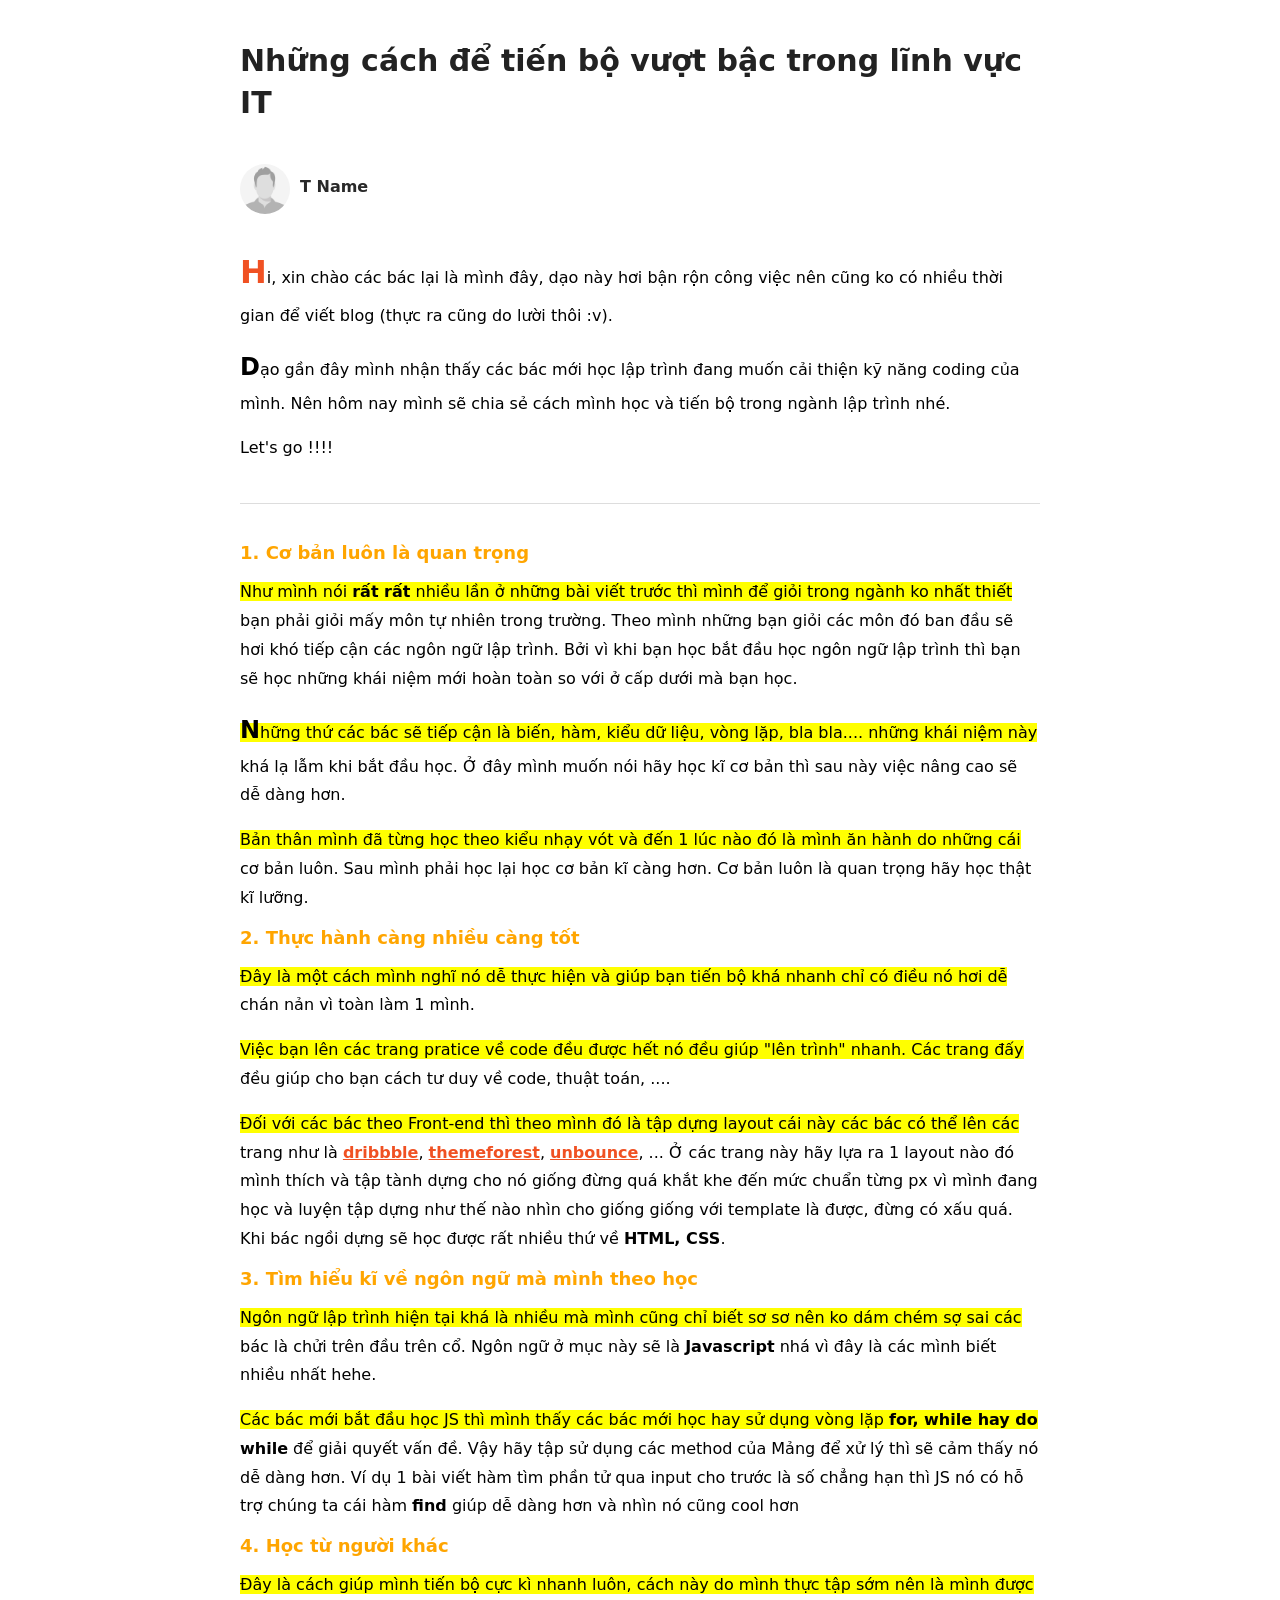
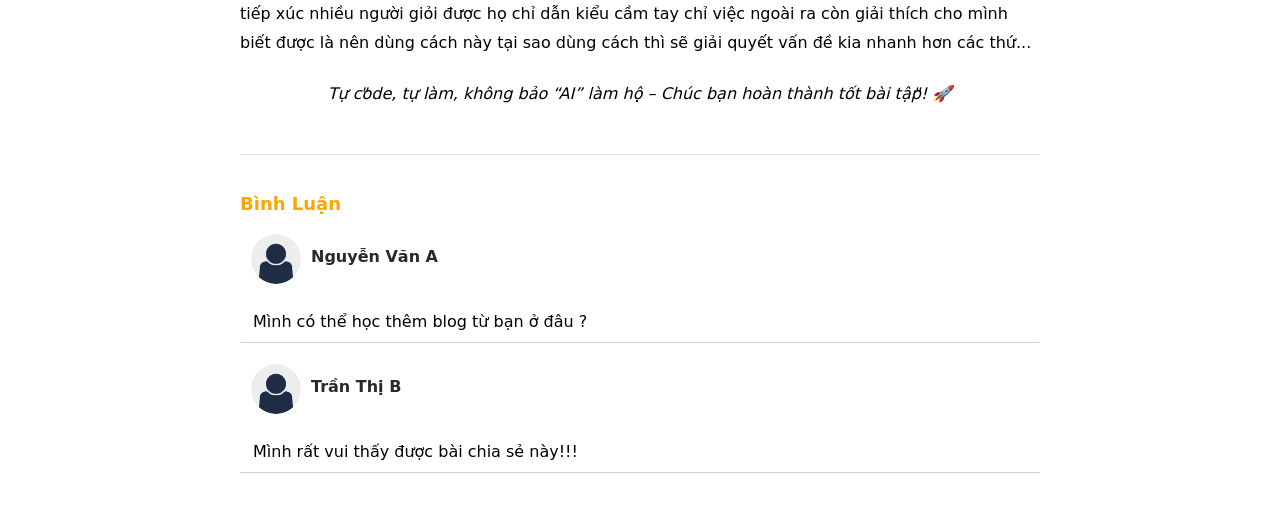
<file: blog-post.html>
<!doctype html>
<html lang="vi">
    <head>
        <meta charset="UTF-8" />
        <meta name="viewport" content="width=device-width, initial-scale=1.0" />
        <link rel="stylesheet" href="./css/reset.css" />
        <link rel="stylesheet" href="./css/styles.css" />
        <title>BLOG POST</title>
    </head>
    <body>
        <div class="blog-post">
            <div class="container">
                <header class="header">
                    <h1 class="heading-blog heading">
                        Những cách để tiến bộ vượt bậc trong lĩnh vực IT
                    </h1>
                    <div class="user-infor">
                        <a href="#">
                            <img
                                src="./img/user-avatar.jpg"
                                alt=""
                                class="user-avatar"
                            />
                        </a>
                        <a href="#" class="user-name">T Name</a>
                    </div>
                    <p class="content-heading">
                        Hi, xin chào các bác lại là mình đây, dạo này hơi bận
                        rộn công việc nên cũng ko có nhiều thời gian để viết
                        blog (thực ra cũng do lười thôi :v).
                    </p>
                    <p class="content-heading">
                        Dạo gần đây mình nhận thấy các bác mới học lập trình
                        đang muốn cải thiện kỹ năng coding của mình. Nên hôm nay
                        mình sẽ chia sẻ cách mình học và tiến bộ trong ngành lập
                        trình nhé.
                    </p>
                    <p class="content-heading">Let's go !!!!</p>
                </header>
                <hr />
                <section class="content">
                    <h2 class="heading-blog heading-content">
                        1. Cơ bản luôn là quan trọng
                    </h2>
                    <p class="para-content">
                        Như mình nói <strong class="bold">rất rất</strong> nhiều
                        lần ở những bài viết trước thì mình để giỏi trong ngành
                        ko nhất thiết bạn phải giỏi mấy môn tự nhiên trong
                        trường. Theo mình những bạn giỏi các môn đó ban đầu sẽ
                        hơi khó tiếp cận các ngôn ngữ lập trình. Bởi vì khi bạn
                        học bắt đầu học ngôn ngữ lập trình thì bạn sẽ học những
                        khái niệm mới hoàn toàn so với ở cấp dưới mà bạn học.
                    </p>
                    <p class="para-content">
                        Những thứ các bác sẽ tiếp cận là
                        <strong
                            >biến, hàm, kiểu dữ liệu, vòng lặp, bla bla....
                        </strong>
                        những khái niệm này khá lạ lẫm khi bắt đầu học. Ở đây
                        mình muốn nói hãy học kĩ cơ bản thì sau này việc nâng
                        cao sẽ dễ dàng hơn.
                    </p>
                    <p class="para-content">
                        Bản thân mình đã từng học theo kiểu nhạy vót và đến 1
                        lúc nào đó là mình ăn hành do những cái cơ bản luôn. Sau
                        mình phải học lại học cơ bản kĩ càng hơn. Cơ bản luôn là
                        quan trọng hãy học thật kĩ lưỡng.
                    </p>
                    <h2 class="heading-blog heading-content">
                        2. Thực hành càng nhiều càng tốt
                    </h2>
                    <p class="para-content">
                        Đây là một cách mình nghĩ nó dễ thực hiện và giúp bạn
                        tiến bộ khá nhanh chỉ có điều nó hơi dễ chán nản vì toàn
                        làm 1 mình.
                    </p>
                    <p class="para-content">
                        Việc bạn lên các trang pratice về code đều được hết nó
                        đều giúp "lên trình" nhanh. Các trang đấy đều giúp cho
                        bạn cách tư duy về code, thuật toán, ....
                    </p>
                    <p class="para-content">
                        Đối với các bác theo Front-end thì theo mình đó là tập
                        dựng layout cái này các bác có thể lên các trang như là
                        <a class="link-content" href="https://dribbble.com/"
                            >dribbble</a
                        >,
                        <a
                            class="link-content"
                            href="https://f8.edu.vn/blog/themeforest.net"
                            >themeforest</a
                        >,
                        <a class="link-content" href="https://unbounce.com/"
                            >unbounce</a
                        >, ... Ở các trang này hãy lựa ra 1 layout nào đó mình
                        thích và tập tành dựng cho nó giống đừng quá khắt khe
                        đến mức chuẩn từng px vì mình đang học và luyện tập dựng
                        như thế nào nhìn cho giống giống với template là được,
                        đừng có xấu quá. Khi bác ngồi dựng sẽ học được rất nhiều
                        thứ về <strong class="bold">HTML, CSS</strong>.
                    </p>
                    <h2 class="heading-blog heading-content">
                        3. Tìm hiểu kĩ về ngôn ngữ mà mình theo học
                    </h2>
                    <p class="para-content">
                        Ngôn ngữ lập trình hiện tại khá là nhiều mà mình cũng
                        chỉ biết sơ sơ nên ko dám chém sợ sai các bác là chửi
                        trên đầu trên cổ. Ngôn ngữ ở mục này sẽ là
                        <strong class="bold">Javascript</strong> nhá vì đây là
                        các mình biết nhiều nhất hehe.
                    </p>
                    <p class="para-content">
                        Các bác mới bắt đầu học JS thì mình thấy các bác mới học
                        hay sử dụng vòng lặp
                        <strong class="bold">for, while hay do while</strong> để
                        giải quyết vấn đề. Vậy hãy tập sử dụng các method của
                        Mảng để xử lý thì sẽ cảm thấy nó dễ dàng hơn. Ví dụ 1
                        bài viết hàm tìm phần tử qua input cho trước là số chẳng
                        hạn thì JS nó có hỗ trợ chúng ta cái hàm
                        <strong class="bold">find</strong> giúp dễ dàng hơn và
                        nhìn nó cũng cool hơn
                    </p>
                    <h2 class="heading-blog heading-content">
                        4. Học từ người khác
                    </h2>
                    <p class="para-content">
                        Đây là cách giúp mình tiến bộ cực kì nhanh luôn, cách
                        này do mình thực tập sớm nên là mình được tiếp xúc nhiều
                        người giỏi được họ chỉ dẫn kiểu cầm tay chỉ việc ngoài
                        ra còn giải thích cho mình biết được là nên dùng cách
                        này tại sao dùng cách thì sẽ giải quyết vấn đề kia nhanh
                        hơn các thứ...
                    </p>
                    <blockquote class="quotation">
                        Tự code, tự làm, không bảo “AI” làm hộ – Chúc bạn hoàn
                        thành tốt bài tập! 🚀
                    </blockquote>
                </section>
                <hr />
                <footer class="footer">
                    <h2 class="heading-blog heading-content">Bình Luận</h2>
                    <div class="comment">
                        <div class="user-infor user-comment">
                            <img
                                src="./img/avatar.webp"
                                alt=""
                                class="user-avatar"
                            />
                            <p class="user-name">Nguyễn Văn A</p>
                        </div>
                        <p class="para-comment">
                            Mình có thể học thêm blog từ bạn ở đâu ?
                        </p>
                    </div>
                    <div class="comment">
                        <div class="user-infor user-comment">
                            <img
                                src="./img/avatar.webp"
                                alt=""
                                class="user-avatar"
                            />
                            <p class="user-name">Trần Thị B</p>
                        </div>
                        <p class="para-comment">
                            Mình rất vui thấy được bài chia sẻ này!!!
                        </p>
                    </div>
                </footer>
            </div>
        </div>
    </body>
</html>
</file>
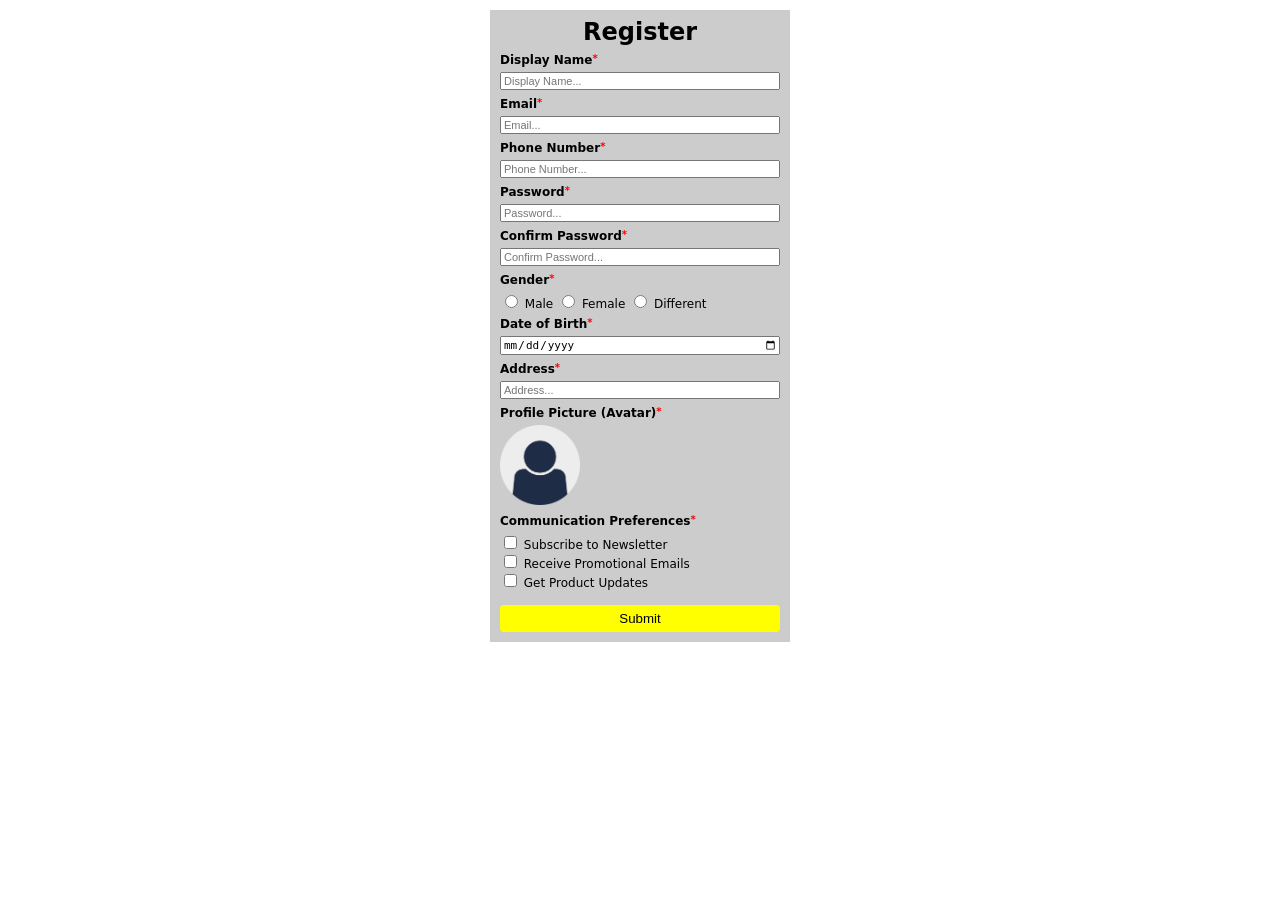
<file: form-interactive.html>
<!doctype html>
<html lang="en">
    <head>
        <meta charset="UTF-8" />
        <meta name="viewport" content="width=device-width, initial-scale=1.0" />
        <link rel="stylesheet" href="./css/reset.css " />
        <link rel="stylesheet" href="./css/styles.css" />
        <title>Register</title>
    </head>
    <body>
        <form action="" class="register" autocomplete="off">
            <h1 class="heading-form">Register</h1>
            <div class="form-group">
                <label for="display-name" class="form-label"
                    >Display Name</label
                >
                <input
                    type="text"
                    name=""
                    id="display-name"
                    placeholder="Display Name..."
                    class="form-input"
                    spellcheck="false"
                />
            </div>
            <div class="form-group">
                <label for="email" class="form-label">Email</label>
                <input
                    type="email"
                    name=""
                    id="email"
                    placeholder="Email..."
                    class="form-input"
                    spellcheck="false"
                />
            </div>
            <div class="form-group">
                <label for="phone-number" class="form-label"
                    >Phone Number</label
                >
                <input
                    type="tel"
                    name="phone"
                    id="phone-number"
                    placeholder="Phone Number..."
                    class="form-input"
                    spellcheck="false"
                />
            </div>
            <div class="form-group">
                <label for="password" class="form-label">Password</label>
                <input
                    type="password"
                    name=""
                    id="password"
                    placeholder="Password..."
                    class="form-input"
                    spellcheck="false"
                />
            </div>
            <div class="form-group">
                <label for="confirm-password" class="form-label"
                    >Confirm Password</label
                >
                <input
                    type="password"
                    name=""
                    id="confirm-password"
                    placeholder="Confirm Password..."
                    class="form-input"
                    spellcheck="false"
                />
            </div>
            <div class="form-gender">
                <div class="form-group">
                    <label class="form-label">Gender</label>
                    <label class="form-label-gender">
                        <input
                            class="form-input-radio"
                            type="radio"
                            name="gender"
                            id="male"
                        />
                        Male
                    </label>
                    <label class="form-label-gender">
                        <input
                            class="form-input-radio"
                            type="radio"
                            name="gender"
                            id="female"
                        />
                        Female
                    </label>
                    <label class="form-label-gender">
                        <input
                            class="form-input-radio"
                            type="radio"
                            name="gender"
                            id="different"
                        />
                        Different
                    </label>
                </div>
            </div>
            <div class="form-group">
                <label for="date" class="form-label">Date of Birth</label>
                <input
                    type="date"
                    name=""
                    id="date"
                    class="form-input"
                    spellcheck="false"
                />
            </div>
            <div class="form-group">
                <label for="address" class="form-label">Address</label>
                <input
                    type="text"
                    name=""
                    id="address"
                    placeholder="Address..."
                    class="form-input"
                    spellcheck="false"
                />
            </div>
            <div class="form-group">
                <label for="img-file" class="form-label">
                    Profile Picture (Avatar)
                </label>
                <label for="img-file">
                    <img class="img-file" src="./img/avatar.webp" alt="" />
                </label>
                <input type="file" id="img-file" accept="image/*" hidden />
            </div>
            <div class="form-checkbox">
                <div class="form-group">
                    <label class="form-label">Communication Preferences</label>
                    <label class="form-label-checkbox">
                        <input
                            type="checkbox"
                            value="receive"
                            id="newsletter"
                        />
                        Subscribe to Newsletter
                    </label>
                    <label class="form-label-checkbox" for="emails">
                        <input type="checkbox" value="receive" id="emails" />
                        Receive Promotional Emails
                    </label>
                    <label class="form-label-checkbox" for="updates">
                        <input type="checkbox" value="receive" id="updates" />
                        Get Product Updates
                    </label>
                </div>
            </div>
            <div class="form-group">
                <button class="btn">Submit</button>
            </div>
        </form>
    </body>
</html>
</file>
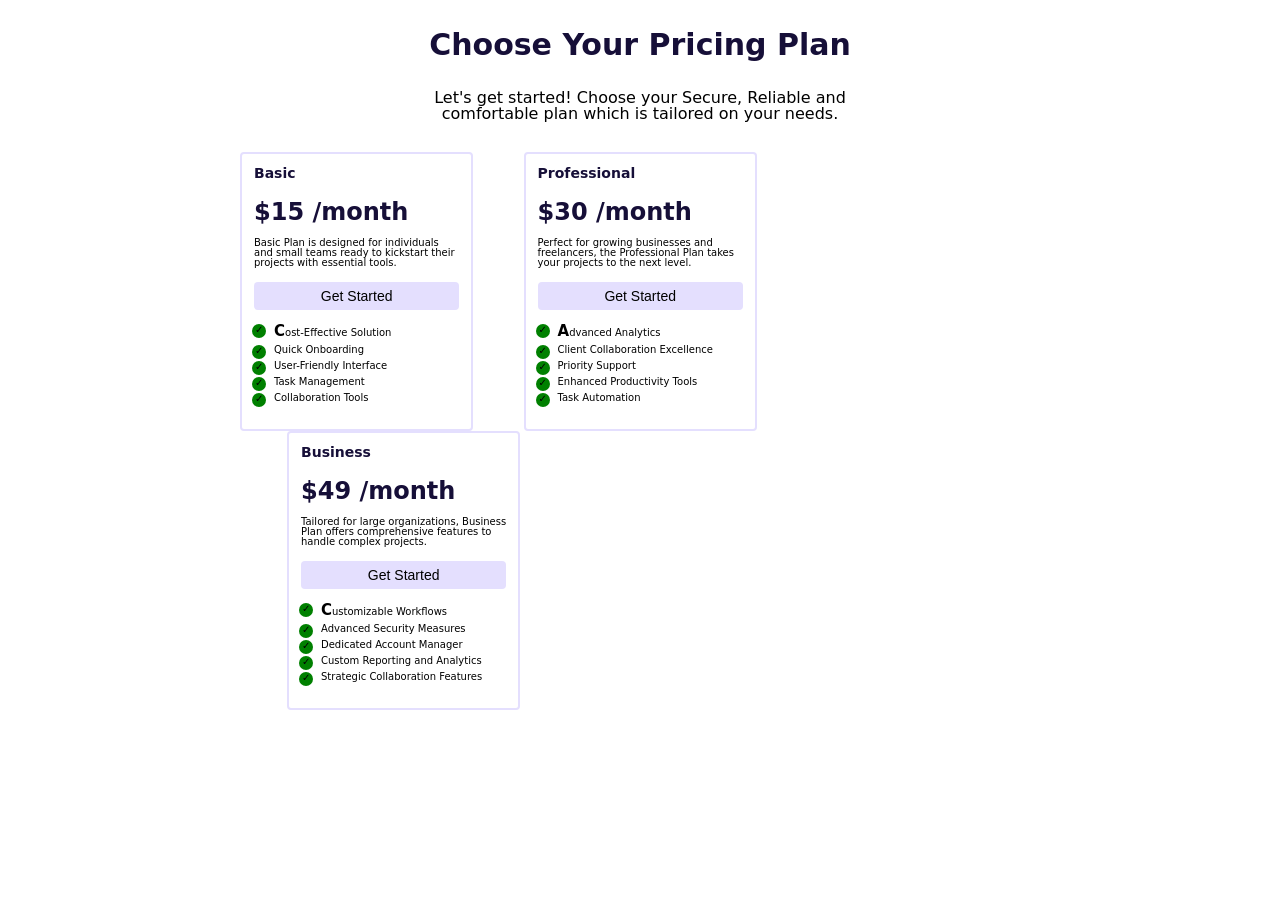
<file: pricing-table.html>
<!doctype html>
<html lang="en">
    <head>
        <meta charset="UTF-8" />
        <meta name="viewport" content="width=device-width, initial-scale=1.0" />
        <link rel="stylesheet" href="./css/reset.css " />
        <link rel="stylesheet" href="./css/styles.css" />
        <title>PRICING TABLE</title>
    </head>
    <body>
        <div class="container">
            <div class="pricing-inner">
                <header class="pricing-header">
                    <h1 class="pricing-heading">Choose Your Pricing Plan</h1>
                    <p class="pricing-para">
                        Let's get started! Choose your Secure, Reliable and
                        comfortable plan which is tailored on your needs.
                    </p>
                </header>
                <section class="pricing-infor">
                    <!-- Basic -->
                    <div class="pricing-block">
                        <h2 class="pricing-infor-heading">Basic</h2>
                        <strong class="pricing">$15 /month</strong>
                        <p class="pricing-infor-content">
                            Basic Plan is designed for individuals and small
                            teams ready to kickstart their projects with
                            essential tools.
                        </p>
                        <button class="btn btn-pricing">Get Started</button>
                        <p class="pricing-text">Cost-Effective Solution</p>
                        <p class="pricing-text">Quick Onboarding</p>
                        <p class="pricing-text">User-Friendly Interface</p>
                        <p class="pricing-text">Task Management</p>
                        <p class="pricing-text">Collaboration Tools</p>
                    </div>

                    <!-- Professional -->
                    <div class="pricing-block">
                        <h2 class="pricing-infor-heading">Professional</h2>
                        <strong class="pricing">$30 /month</strong>
                        <p class="pricing-infor-content">
                            Perfect for growing businesses and freelancers, the
                            Professional Plan takes your projects to the next
                            level.
                        </p>
                        <button class="btn btn-pricing">Get Started</button>
                        <p class="pricing-text">Advanced Analytics</p>
                        <p class="pricing-text">
                            Client Collaboration Excellence
                        </p>
                        <p class="pricing-text">Priority Support</p>
                        <p class="pricing-text">Enhanced Productivity Tools</p>
                        <p class="pricing-text">Task Automation</p>
                    </div>

                    <!-- Business -->
                    <div class="pricing-block">
                        <h2 class="pricing-infor-heading">Business</h2>
                        <strong class="pricing">$49 /month</strong>
                        <p class="pricing-infor-content">
                            Tailored for large organizations, Business Plan
                            offers comprehensive features to handle complex
                            projects.
                        </p>
                        <button class="btn btn-pricing">Get Started</button>
                        <p class="pricing-text">Customizable Workflows</p>
                        <p class="pricing-text">Advanced Security Measures</p>
                        <p class="pricing-text">Dedicated Account Manager</p>
                        <p class="pricing-text">
                            Custom Reporting and Analytics
                        </p>
                        <p class="pricing-text">
                            Strategic Collaboration Features
                        </p>
                    </div>
                </section>
            </div>
        </div>
    </body>
</html>
</file>
<file: css/styles.css>
* {
    box-sizing: border-box;
}

html {
    font-size: 62.5%;
}

body {
    font-family:
        system-ui,
        -apple-system,
        BlinkMacSystemFont,
        "Segoe UI",
        Roboto,
        Oxygen,
        Ubuntu,
        Cantarell,
        "Open Sans",
        "Helvetica Neue",
        sans-serif;
}

.container {
    display: block;
    width: 800px;
    margin: 0 auto;
}

/* COMMON */
a {
    text-decoration: none;
}

/* index.html */

.title-index {
    display: block;
    margin-top: 30px;
    text-align: center;
    font-size: 2.4rem;
    font-weight: 600;
}

.nav-list {
    margin-top: 30px;
    text-align: justify;
    font-size: 0;
}

.nav-list li {
    display: inline-block;
    min-width: 145px;
    padding: 8px 12px;
    background-image: linear-gradient(to right, lightblue, darkblue);
    border-radius: 99px;
    text-align: center;
}

.nav-list li:hover,
.nav-list li:hover {
    opacity: 0.8;
    cursor: pointer;
}

.full-width {
    width: 100%;
    visibility: hidden;
}

.nav-index {
    font-size: 1.6rem;
    font-weight: bold;
    color: white;
}

/* menu-enhanced.html */
.nav {
    background-color: rgb(62 92 202);
}

.menu {
    position: relative;
    font-size: 0;
    text-align: justify;
}

.menu > li::before {
    content: "\2022";
    position: absolute;
    font-size: 1.6rem;
    top: 3px;
    left: 4px;
    color: greenyellow;
}

.menu > li:not(:last-child) {
    display: inline-block;
    line-height: 38px;
    padding: 3px 12px;
    position: relative;
}

.menu > li {
    border-right: 2px solid #ccc;
}

.menu > li:first-child {
    border-left: 2px solid #ccc;
}

.menu li:hover,
.menu > li:hover > a {
    background-color: #fff;
    color: #000;
    cursor: pointer;
}

.menu > li > a {
    text-decoration: none;
    font-size: 1.6rem;
    color: #fff;
}

li.active,
li.active a {
    background-color: #fff;
    color: #000;
}

.nav-child {
    display: none;
}

.menu li:hover .nav-child {
    display: block;
    position: absolute;
    top: 50.5px;
    margin-left: -14px;
    min-width: 240px;
    box-shadow: inset;
}

.nav-child {
    border: 2px solid #ccc;
}

.nav-child li:not(:first-of-type) {
    background-color: #fff;
    border-top: 2px solid #ccc;
    list-style-type: none;
}

.nav-child li a {
    padding-left: 12px;
    color: #000;
    font-size: 1.6rem;
    text-decoration: none;
}

.nav-child li:hover {
    color: #fff;
    background-color: #ccc;
}

/* form-interactive.html */
.register {
    max-width: 300px;
    margin: 10px auto;
    padding: 10px 0;
    background-color: #ccc;
}

.heading-form {
    font-weight: bold;
    font-size: 2.4rem;
    text-align: center;
    margin-bottom: 10px;
}

.form-group {
    margin: 0 10px;
    font-size: 1.2rem;
}

.form-input {
    font-size: 1.1rem;
    width: 100%;
    outline: none;
    cursor: pointer;
}

.form-input:focus {
    border-color: #4caf50;
    border-radius: 4px;
    box-shadow: 0 0 5px rgba(76, 175, 80, 0.5);
}

.register:focus-within {
    border-radius: 12px;
    background: #86dbeb;
    background-image: linear-gradient(
        90deg,
        rgba(134, 219, 235, 1) 0%,
        rgba(87, 199, 133, 1) 50%,
        rgba(237, 221, 83, 1) 100%
    );
}

.form-input:invalid {
    border-color: red;
}

.form-label {
    display: block;
    position: relative;
    font-size: 1.2rem;
    font-weight: bold;
    margin-top: 8px;
    margin-bottom: 6px;
    cursor: pointer;
}

.form-label::after {
    content: " *";
    position: absolute;
    font-size: 1rem;
    color: red;
}

.form-gender .form-label:not(:first-child) {
    font-weight: normal;
    display: inline-block;
    margin-top: 0;
    font-size: 1.2rem;
}

.form-label-gender,
.form-input-radio {
    cursor: pointer;
}

.img-file {
    width: 80px;
    cursor: pointer;
}

.form-checkbox .form-label {
    display: block;
}

.form-checkbox .form-label.form-label:not(:first-child) {
    font-weight: normal;
}

.form-checkbox {
    margin-bottom: 15px;
}

.form-label-checkbox {
    display: block;
    cursor: pointer;
}

.btn {
    display: inline-block;
    width: 100%;
    padding: 6px 12px;
    background-color: yellow;
    border: none;
    border-radius: 4px;
}

.btn:hover {
    opacity: 0.7;
    cursor: pointer;
}

.btn:active {
    color: #fff;
    background-color: #4caf50;
}

/* pricing-table.html */
.heading-blog:not(h1) {
    color: orange;
}

:root {
    --main-color: #160f38;
}

.pricing-block {
    display: inline-block;
    width: calc((100% - 100px) / 3);
    font-size: 0;
    border: 2px solid #e4dffe;
    border-radius: 4px;
    padding: 12px 12px 20px;
}

.pricing-block:hover {
    border-color: var(--main-color);
    box-shadow: -1px 13px 32px 12px rgba(0, 5, 120, 0.75);
    -webkit-box-shadow: -1px 13px 32px 12px rgba(0, 5, 120, 0.75);
    -moz-box-shadow: -1px 13px 32px 12px rgba(0, 5, 120, 0.75);
}

.pricing-block + .pricing-block {
    margin-left: 47px;
}

.pricing-heading {
    font-weight: bold;
    font-size: 3rem;
    color: var(--main-color);
    text-align: center;
    margin-top: 30px;
    margin-bottom: 15px;
}

.pricing-para {
    font-size: 1.6rem;
    max-width: 500px;
    margin: 30px auto;
    text-align: center;
}

.pricing-infor-heading {
    font-size: 1.4rem;
    font-weight: 600;
    color: var(--main-color);
    margin-bottom: 20px;
}

.pricing {
    display: inline-block;
    font-size: 2.4rem;
    font-weight: 600;
    color: var(--main-color);
    margin-bottom: 14px;
}

.pricing-infor-content {
    font-size: 1rem;
    margin-bottom: 14px;
}

.btn-pricing {
    background-color: #e4dffe;
    font-size: 1.4rem;
    margin-bottom: 14px;
}

.btn-pricing:hover {
    background-color: var(--main-color);
    color: #fff;
    opacity: 1;
}

.pricing-text {
    position: relative;
    font-size: 1rem;
    margin-left: 20px;
    margin-bottom: 6px;
}

.pricing-text::before {
    content: "";
    position: absolute;
    top: 0;
    left: -22px;
    width: 14px;
    height: 14px;
    background-color: green;
    border-radius: 50%;
}

.pricing-text::after {
    content: "✓";
    position: absolute;
    top: 1px;
    left: -19px;
}

/* blog-post-html */
.heading {
    margin: 40px 0;
    font-size: 3rem;
    line-height: 1.4;
    font-weight: 700;
    color: #222;
}

.user-infor {
    display: block;
    height: 50px;
    position: relative;
    margin-bottom: 30px;
}

.user-avatar {
    display: inline-block;
    width: 50px;
    height: 50px;
    border-radius: 50%;
}

.user-name {
    display: inline-block;
    height: 100%;
    font-size: 1.6rem;
    font-weight: 600;
    color: #292929;
    position: absolute;
    top: 30%;
    left: 60px;
}

.content-heading {
    font-size: 1.6rem;
    line-height: 1.8;
    margin: 16px 0;
}

.content-heading:first-of-type::first-letter {
    font-size: 200%;
    font-weight: bold;
    color: #f05123;
}

.content p::first-line {
    background-color: yellow;
}

.blog-post::selection {
    background-color: greenyellow;
}

hr {
    border: none;
    border-color: transparent;
    height: 1px;
    background-color: #ddd;
    margin: 40px 0;
}

.heading-content {
    font-size: 1.8rem;
    font-weight: 600;
}

.para-content {
    font-size: 1.6rem;
    line-height: 1.8;
    margin: 16px 0;
}

.link-content {
    font-weight: bold;
    text-decoration: underline;
    color: #f05123;
}

.bold {
    font-weight: bold;
}

.quotation {
    position: relative;
    font-size: 1.6rem;
    font-style: italic;
    text-align: center;
    line-height: 40px;
}

.quotation::before {
    content: '"';
    position: absolute;
    left: 120px;
    font-size: 1.6rem;
}

.quotation::after {
    content: '"';
    position: absolute;
    right: 120px;
    font-size: 1.6rem;
}

.footer {
    margin: 40px 0;
}

.comment {
    display: block;
    margin-top: 20px;
    border: 1px solid transparent;
    border-bottom: 1px solid #ccc;
}

.comment:hover {
    background-color: rgba(134, 219, 235, 1);
    border: 1px solid #f05123;
    border-radius: 4px;
}

.user-comment {
    margin-left: 10px;
}

.para-comment {
    font-size: 1.6em;
    padding-left: 12px;
    padding-bottom: 12px;
}

p:nth-of-type(2)::first-letter {
    font-size: 150%;
    font-weight: bold;
    color: #000;
}
</file>
